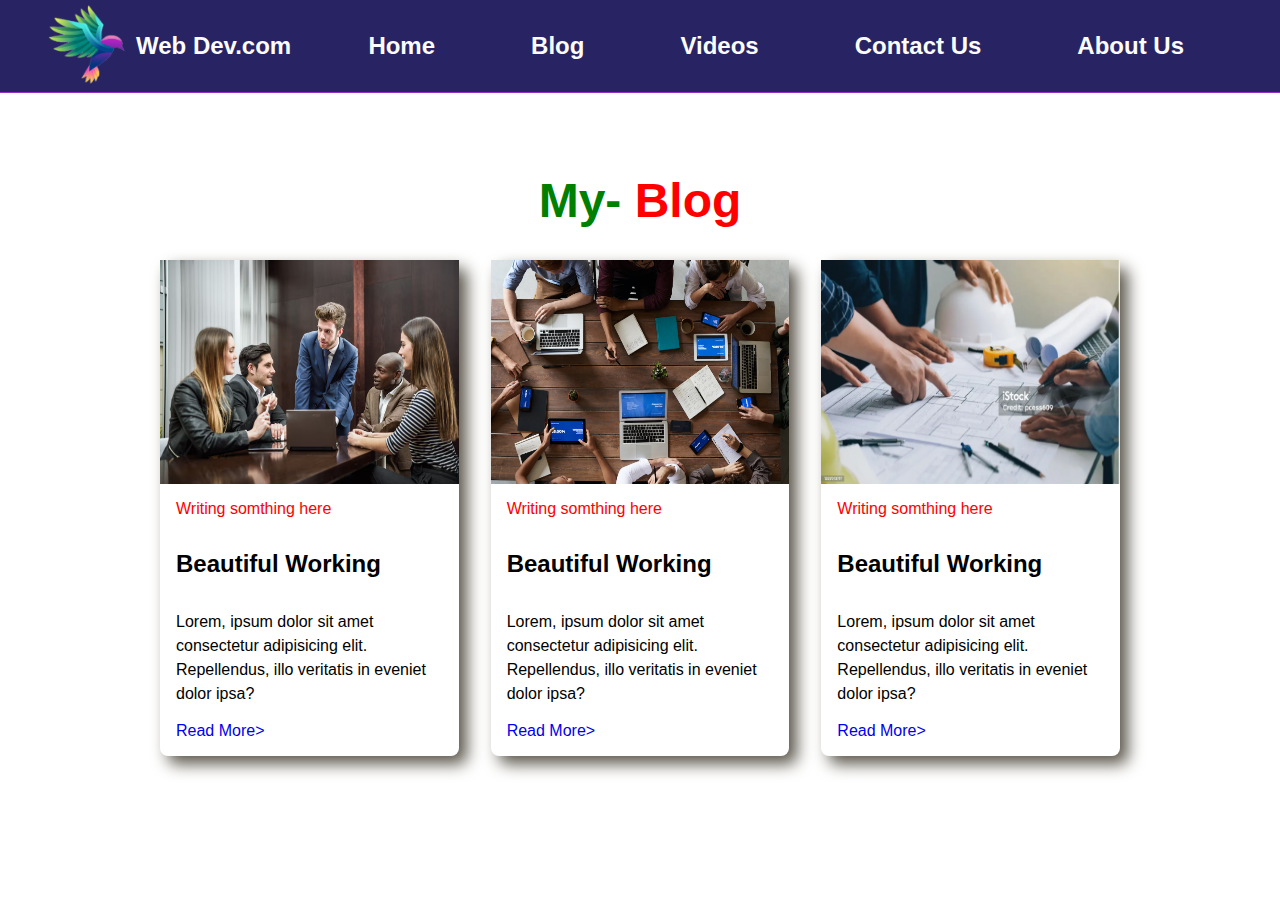
<file: Extra_pages/blog.html>
<!DOCTYPE html>
<html lang="en">
<head>
    <meta charset="UTF-8">
    <meta name="viewport" content="width=device-width, initial-scale=1.0">
    <title>Blog Page</title>
    <link rel="stylesheet" href="../Extra_pages/blog.css">
</head>
<body>

    <!-- Navigation Design  -->
    <nav class="navigation">
        <div class="logo">
            <a href="#"><img src="../image/logo.png" alt="logo"></a>
            <h2>Web Dev.com</h2>
        </div>
        <div class="nav-link">
                <ul>
                    <li><a href="../index.html">Home</a></li>
                    <li><a href="../Extra_pages/blog.html">Blog</a></li>
                    <li><a href="videos.html">Videos</a></li>
                    <li><a href="contact.html">Contact Us</a></li>
                    <li><a href="aboutus.html">About Us</a></li>
                </ul>
        </div>
</nav>

    <article class="artical-section">
            <div class="blog-container">
                <h2 class="artical-titel">My- <span>Blog</span></h2>
                <div class="single-blog-container-parent">

                    <div class="single-blog-container-div">
                            <div class="blog-image-div">
                                <img src="../blog_image/blog1.png" alt="No Image">
                            </div>
                            <div class="blog-text-div">
                                <span>Writing somthing here</span>
                                <h3>Beautiful Working</h3>
                                <p>Lorem, ipsum dolor sit amet consectetur adipisicing elit. Repellendus, illo veritatis in eveniet dolor ipsa?</p>
                                <a href="#">Read More></a>
                            </div>
                    </div>
                    <div class="single-blog-container-div">
                            <div class="blog-image-div">
                                <img src="../blog_image/blog2.png" alt="No Image">
                            </div>
                            <div class="blog-text-div">
                                <span>Writing somthing here</span>
                                <h3>Beautiful Working</h3>
                                <p>Lorem, ipsum dolor sit amet consectetur adipisicing elit. Repellendus, illo veritatis in eveniet dolor ipsa?</p>
                                <a href="#">Read More></a>
                            </div>
                    </div>
                    <div class="single-blog-container-div">
                            <div class="blog-image-div">
                                <img src="../blog_image/blog3.png" alt="No Image">
                            </div>
                            <div class="blog-text-div">
                                <span>Writing somthing here</span>
                                <h3>Beautiful Working</h3>
                                <p>Lorem, ipsum dolor sit amet consectetur adipisicing elit. Repellendus, illo veritatis in eveniet dolor ipsa?</p>
                                <a href="#">Read More></a>
                            </div>
                    </div>

                </div>
            </div>
    </article>

</body>
</html>
</file>
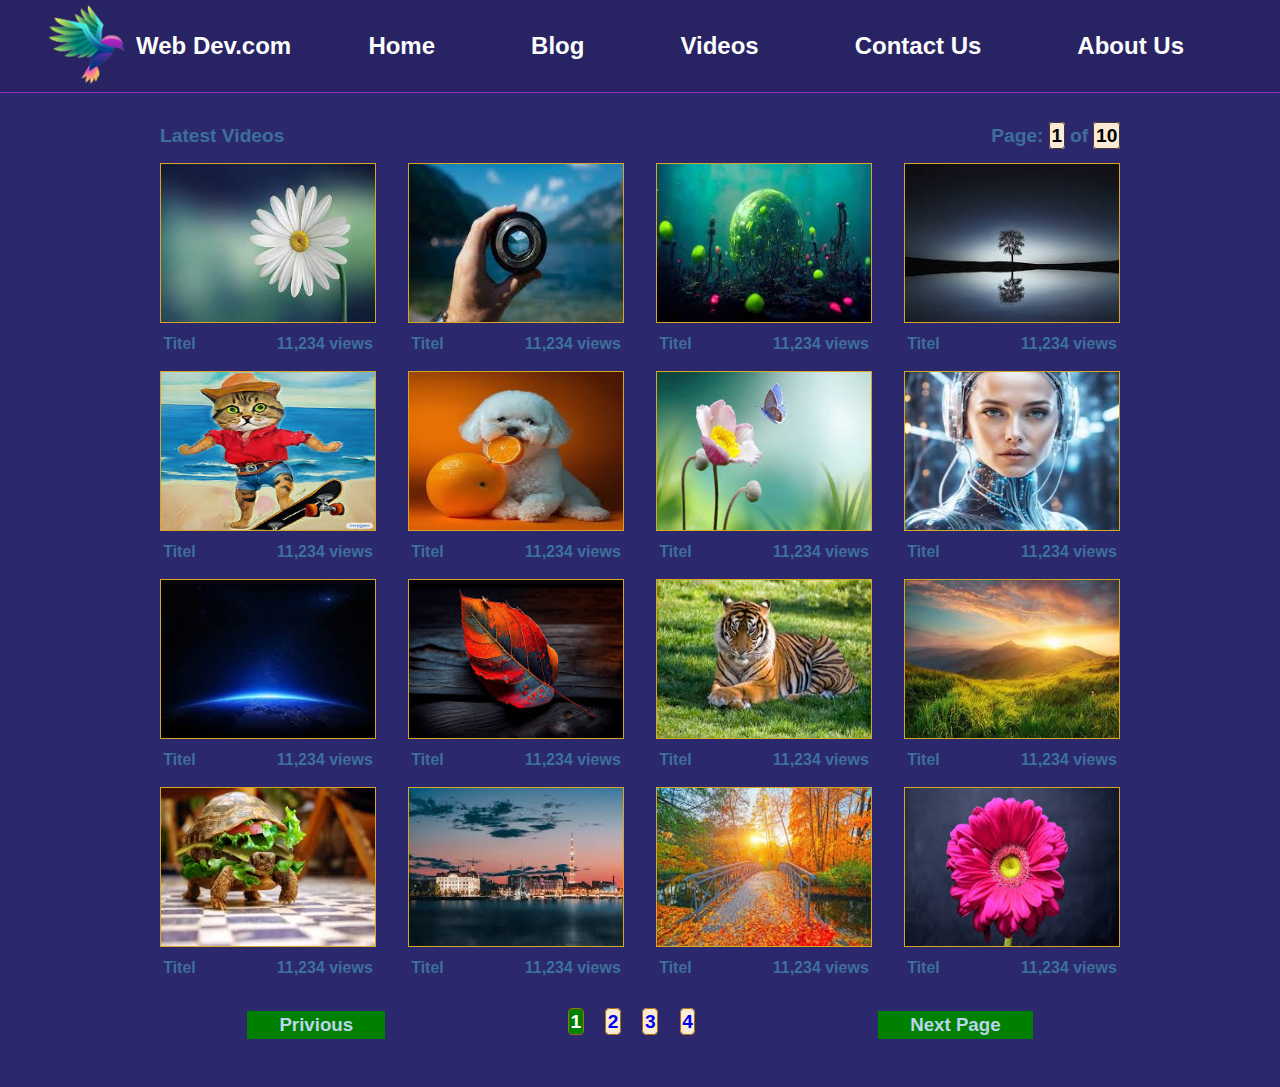
<file: Extra_pages/videos.html>
<!DOCTYPE html>
<html lang="en">
<head>
    <meta charset="UTF-8">
    <meta name="viewport" content="width=device-width, initial-scale=1.0">
    <title>Vedios Page</title>
    <link rel="stylesheet" href="../Extra_pages/videos.css">
</head>
<body>

    <!-- Navigation Design  -->
    <nav class="navigation">
        <div class="logo">
            <a href="#"><img src="../image/logo.png" alt="logo"></a>
            <h2>Web Dev.com</h2>
        </div>
        <div class="nav-link">
            <ul>
                <li><a href="#">Home</a></li>
                <li><a href="Extra_pages/blog.html">Blog</a></li>
                <li><a href="videos.html">Videos</a></li>
                <li><a href="contact.html">Contact Us</a></li>
                <li><a href="aboutus.html">About Us</a></li>
            </ul>
        </div>
    </nav>
    <main class="main">
        <div class="videos-container">
            <div class="pagination-container">
                <div class="pagination">
                    <h4>Latest Videos</h4>
                </div>
                <div class="page-number">
                    <h4>Page: <span>1</span> of <span>10</span></h4>
                </div>
            </div>
            <div class="videos-collection-parent">
                <div class="videos" id="card-1">
                    <img src="../image/Cards_1/card1.jpeg" alt="Card1">
                    <div class="img-titel">
                        <h4>Titel</h4>
                        <h4>11,234 views</h4>
                    </div>
                </div>
                <div class="videos" id="card-1">
                    <img src="../image/Cards_1/card2.jpeg" alt="Card2">
                    <div class="img-titel">
                        <h4>Titel</h4>
                        <h4>11,234 views</h4>
                    </div>
                </div>
                <div class="videos" id="card-1">
                    <img src="../image/Cards_1/card3.jpeg" alt="Card3">
                    <div class="img-titel">
                        <h4>Titel</h4>
                        <h4>11,234 views</h4>
                    </div>
                </div>
                <div class="videos" id="card-1">
                    <img src="../image/Cards_1/card4.jpeg" alt="Card4">
                    <div class="img-titel">
                        <h4>Titel</h4>
                        <h4>11,234 views</h4>
                    </div>
                </div>
                <div class="videos" id="card-1">
                    <img src="../image/Cards_1/card5.jpeg" alt="Card5">
                    <div class="img-titel">
                        <h4>Titel</h4>
                        <h4>11,234 views</h4>
                    </div>
                </div>
                <div class="videos" id="card-1">
                    <img src="../image/Cards_1/card6.jpeg" alt="Card6">
                    <div class="img-titel">
                        <h4>Titel</h4>
                        <h4>11,234 views</h4>
                    </div>
                </div>
                <div class="videos" id="card-1">
                    <img src="../image/Cards_1/card7.jpeg" alt="Card7">
                    <div class="img-titel">
                        <h4>Titel</h4>
                        <h4>11,234 views</h4>
                    </div>
                </div>
                <div class="videos" id="card-1">
                    <img src="../image/Cards_1/card8.jpeg" alt="Card8">
                    <div class="img-titel">
                        <h4>Titel</h4>
                        <h4>11,234 views</h4>
                    </div>
                </div>
                <div class="videos" id="card-1">
                    <img src="../image/Cards_1/card9.jpeg" alt="Card9">
                    <div class="img-titel">
                        <h4>Titel</h4>
                        <h4>11,234 views</h4>
                    </div>
                </div>
                <div class="videos" id="card-1">
                    <img src="../image/Cards_1/card10.jpeg" alt="Card10">
                    <div class="img-titel">
                        <h4>Titel</h4>
                        <h4>11,234 views</h4>
                    </div>
                </div>
                <div class="videos" id="card-1">
                    <img src="../image/Cards_1/card11.jpeg" alt="Card11">
                    <div class="img-titel">
                        <h4>Titel</h4>
                        <h4>11,234 views</h4>
                    </div>
                </div>
                <div class="videos" id="card-1">
                    <img src="../image/Cards_1/card12.jpeg" alt="Card12">
                    <div class="img-titel">
                        <h4>Titel</h4>
                        <h4>11,234 views</h4>
                    </div>
                </div>
                <div class="videos" id="card-1">
                    <img src="../image/Cards_1/card13.jpeg" alt="Card13">
                    <div class="img-titel">
                        <h4>Titel</h4>
                        <h4>11,234 views</h4>
                    </div>
                </div>
                <div class="videos" id="card-1">
                    <img src="../image/Cards_1/card14.jpeg" alt="Card14">
                    <div class="img-titel">
                        <h4>Titel</h4>
                        <h4>11,234 views</h4>
                    </div>
                </div>
                <div class="videos" id="card-1">
                    <img src="../image/Cards_1/card15.jpeg" alt="Card15">
                    <div class="img-titel">
                        <h4>Titel</h4>
                        <h4>11,234 views</h4>
                    </div>
                </div>
                <div class="videos" id="card-1">
                    <img src="../image/Cards_1/card16.jpeg" alt="Card16">
                    <div class="img-titel">
                        <h4>Titel</h4>
                        <h4>11,234 views</h4>
                    </div>
                </div>
            </div>
            <div class="next-privious">
                <h3>
                    <i class="fas fa-chevron-left"></i><a href="#">  
                </a>
                Privious</h3>

                <div class="page-number">
                    <a href="#">1</a>
                    <a href="#">2</a>
                    <a href="#">3</a>
                    <a href="#">4</a>
                </div>

                <h3>Next Page 
                    <i class="fas fa-chevron-right"></i><a href="#"> 
                    </a>
                </h3>
            </div>
        </div>
    </main>

</body>
</html>
</file>
<file: Extra_pages/blog.css>
* {
    padding: 0;
    margin: 0;
    box-sizing: border-box;
    font-family: sans-serif;
}

:root {
    --fist-bg-color: #282463;
    --nav-bg-color: linear-gradient(90deg, rgb(48, 2, 75) 0%, rgb(21, 34, 43) 100%);
    --second-bg-color: #2b1036;
    --font-color: hsl(0, 0%, 99%);
}
/* Navigation Css Start  */
.navigation {
    display: flex;
    justify-content: space-between;
    align-items: center;
    background: var(--fist-bg-color);
    padding: 0rem 3rem;
    border-bottom: .1rem solid rgb(149, 47, 197);
    position: sticky;
    top: 0rem;
}

.logo{
   display: flex;
   justify-content: center;
   align-items: center;
}

.logo >h2{
    color: var(--font-color);
    margin-left:.5rem;
 }

.logo > a > img {
    width:5rem;
    height: 5rem;
}


.nav-link>ul>li {
    list-style: none;
    padding: 1rem 2rem;
}

.nav-link>ul{
    display: flex;
    align-items: center;
    margin: 1rem 0rem;
  }


.nav-link>ul li a{
    text-decoration: none;
    color: var(--font-color);
    font-size: 1.5rem;
    padding: 1rem 1rem;
    font-weight: bold;
    transition: 0.5s;
}

.nav-link>ul>li:hover a{
    background: var(--nav-bg-color);
    border-radius: .5rem;
    color: darkgoldenrod;
 }


/* Navigation CSS End  */

/* Blog Design  */
.blog-container {
    width: 60rem;
    margin: 0 auto;
    margin-bottom: 10rem;
}

.artical-titel {
color: green;
font-size: 3rem;
text-align: center;
padding-top: 5rem;
font-weight: bold;
}

.artical-titel span{
    color: red;
}

.single-blog-container-parent {
    display: grid;
    grid-template-columns: repeat(3,1fr);
    grid-gap: 2rem;
    margin-top: 2rem;
}
.blog-image-div {
    height: 14rem;
}
.blog-image-div img{
    height:100%;
    width: 100%;
}
.single-blog-container-div{
    box-shadow: .5rem .5rem 1rem rgb(92, 87, 76);
    border-radius: .5rem;
}
.blog-text-div {
    margin: 1rem 1rem;
}

.blog-text-div span{
    color: red;
}
.blog-text-div h3{
    font-size: 1.5rem;
    margin: 2rem 0rem;
}
.blog-text-div p{
  line-height: 1.5rem;
 }
 
.blog-text-div a{
   text-decoration: none;
   margin-top: 1rem;
   display: inline-block;
}
</file>
<file: Extra_pages/videos.css>
* {
    padding: 0;
    margin: 0;
    box-sizing: border-box;
    font-family: sans-serif;
}

:root {
    --fist-bg-color: #282463;
    --nav-bg-color: linear-gradient(90deg, rgb(48, 2, 75) 0%, rgb(21, 34, 43) 100%);
    --second-bg-color: #2b1036;
    --font-color: hsl(0, 0%, 99%);
}
/* Navigation Css Start  */
.navigation {
    display: flex;
    justify-content: space-between;
    align-items: center;
    background: var(--fist-bg-color);
    padding: 0rem 3rem;
    border-bottom: .1rem solid rgb(149, 47, 197);
    position: sticky;
    top: 0rem;
}

.logo{
   display: flex;
   justify-content: center;
   align-items: center;
}

.logo >h2{
    color: var(--font-color);
    margin-left:.5rem;
 }

.logo > a > img {
    width:5rem;
    height: 5rem;
}


.nav-link>ul>li {
    list-style: none;
    padding: 1rem 2rem;
}

.nav-link>ul{
    display: flex;
    align-items: center;
    margin: 1rem 0rem;
  }


.nav-link>ul li a{
    text-decoration: none;
    color: var(--font-color);
    font-size: 1.5rem;
    padding: 1rem 1rem;
    font-weight: bold;
    transition: 0.5s;
}

.nav-link>ul>li:hover a{
    background: var(--nav-bg-color);
    border-radius: .5rem;
    color: darkgoldenrod;
 }

/* Navigation CSS End  */

.main {
    background: #2C286D;
    padding-top: 2rem;
}

.videos-container {
    width: 60rem;
    margin: auto;
    padding-bottom: 1rem;
}
.pagination-container {
    display: flex;
    justify-content: space-between;
    align-items: center;
    /* padding: 2rem; */
}

.pagination-container, 
.pagination,
.page-number {
    color: #3c709b;
    font-weight: bold;
    font-size: 1.2rem;
} 
.page-number span {
    color: black;
    background-color: antiquewhite;
    padding: .1rem;
    border-radius: .2rem;
    border: .1rem solid rgb(73, 55, 55);
}

/* Card Design  */
/* Vedios 24 No : link https://www.youtube.com/watch?v=hxxoZzbLVX4&list=PLerpoOYRrjUx5IvEMJqfFagYWHZ1nGV7J&index=24 */
.videos-collection-parent {
    display: grid;
    grid-template-columns: repeat(4,1fr);
    width: 100%;
    grid-row-gap: 3rem;
    grid-column-gap: 2rem;
    margin-top: 1rem;
    margin-bottom: 4rem;
}
.videos-collection-parent .videos {
    height: 10rem;
}
.videos img {
    width: 100%;
    height: 100%;
    border: .1rem solid goldenrod;
    transition: 0.5s;
    cursor: pointer;
}

.img-titel {
    display: flex;
    justify-content: space-between;
}
.img-titel h4{
    color: #3c709b;
    padding: .5rem .2rem;
}
.videos:hover img {
    transform: scale(1.1);
    border-radius: .5rem;
}

/* Pagination for Bottom Design  */
.next-privious {
    display: flex;
    justify-content: space-around;
    padding-bottom: 2rem;
}

.next-privious > h3{
  color: #bad6ec;
  cursor: pointer;
  background-color: green;
  padding: .2rem 2rem;
  transition: .5s;
}

.next-privious h3:first-child:hover{
 background-color: #3c709b;
  }

.next-privious h3:last-child:hover{
    background-color: #3c709b;
     }

.page-number a{
    height:.2rem;
    width: .2rem;
    background-color: antiquewhite;
    text-decoration: none;
    padding: .1rem;
    margin: 0rem .5rem;
    border:.1rem solid #aa6f02;
    border-radius: .3rem;
}
.page-number a:first-child{
    background-color: green;
    color: #fff;
}
.page-number a:last-child:hover{
    background-color: green;
    color: #fff;
}

.page-number a:last-child:hover{
    background-color: green;
    color: #fff;
}
.page-number a:nth-child(2):hover {
    background-color: green;
    color: #fff;
}
.page-number a:nth-child(3):hover {
    background-color: green;
    color: #fff;
}
</file>
